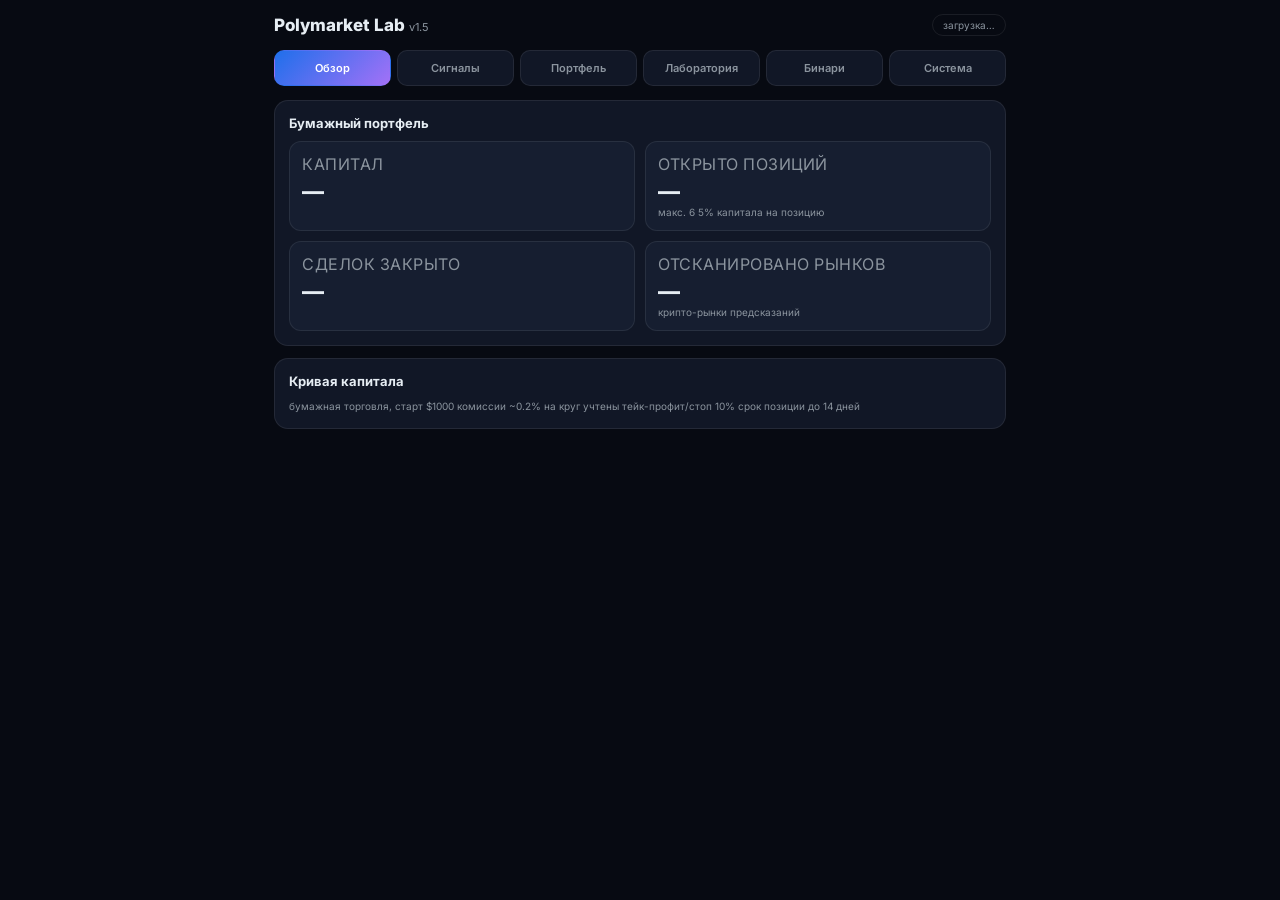
<file: index.html>
<!DOCTYPE html>
<html lang="ru">
<head>
<meta charset="UTF-8">
<meta name="viewport" content="width=device-width, initial-scale=1.0, viewport-fit=cover">
<meta name="theme-color" content="#070a12">
<title>Polymarket Lab</title>
<link rel="icon" href="data:image/svg+xml,<svg xmlns='http://www.w3.org/2000/svg' viewBox='0 0 100 100'><text y='.9em' font-size='90'></text></svg>">
<link href="https://fonts.googleapis.com/css2?family=Inter:wght@400;600;800&display=swap" rel="stylesheet">
<style>
:root { --bg:#070a12; --card:#111726; --card2:#161e30; --border:rgba(255,255,255,.08); --text:#e6edf3; --dim:#8b949e; --green:#3fb950; --red:#f85149; --blue:#58a6ff; }
* { box-sizing:border-box; margin:0; padding:0; }
body { background:var(--bg); color:var(--text); font-family:Inter,system-ui,sans-serif; padding:14px; padding-bottom:40px; max-width:760px; margin:0 auto; -webkit-tap-highlight-color:transparent; }
.hd { display:flex; justify-content:space-between; align-items:center; margin-bottom:14px; }
.hd h1 { font-size:17px; font-weight:800; } .hd .tag { font-size:10px; color:var(--dim); border:1px solid var(--border); border-radius:100px; padding:4px 10px; }
.nav { display:grid; grid-template-columns:repeat(6,1fr); gap:6px; margin-bottom:14px; }
.nav button { background:var(--card); border:1px solid var(--border); color:var(--dim); border-radius:10px; padding:10px 4px; font-family:inherit; font-size:11px; font-weight:600; cursor:pointer; }
.nav button.on { color:#fff; background:linear-gradient(135deg,#1f6feb,#a371f7); border-color:transparent; }
.view { display:none; } .view.on { display:block; }
.panel { background:var(--card); border:1px solid var(--border); border-radius:14px; padding:14px; margin-bottom:12px; }
.panel h2 { font-size:13px; font-weight:700; margin-bottom:10px; }
.kpis { display:grid; grid-template-columns:repeat(2,1fr); gap:10px; }
.kpi { background:var(--card2); border:1px solid var(--border); border-radius:12px; padding:12px; }
.kpi .label { font-size:10p
x; color:var(--dim); text-transform:uppercase; letter-spacing:.5px; }
.kpi .value { font-size:22px; font-weight:800; margin-top:4px; font-variant-numeric:tabular-nums; }
.kpi .note { font-size:10px; color:var(--dim); margin-top:2px; }
.pos { color:var(--green); } .neg { color:var(--red); }
.tbl-wrap { overflow-x:auto; }
table { width:100%; border-collapse:collapse; font-size:11.5px; }
th { text-align:left; color:var(--dim); font-size:10px; font-weight:600; padding:6px 8px; border-bottom:1px solid var(--border); white-space:nowrap; }
td { padding:8px; border-bottom:1px solid rgba(255,255,255,.04); vertical-align:top; }
tr:last-child td { border-bottom:none; }
.legend { font-size:10px; color:var(--dim); margin-top:8px; line-height:1.5; }
.chip { display:inline-block; padding:3px 8px; border-radius:100px; font-size:10px; font-weight:600; background:var(--card2); border:1px solid var(--border); color:var(--dim); }
.chip.buy { color:#fff; background:linear-gradient(135deg,#1a7f37,#3fb950); border-color:transparent; }
svg text { font-family:Inter,sans-serif; }
.fallback { color:var(--dim); font-size:11px; padding:14px; text-align:center; }
@media (max-width:720px) {
  body { padding:10px; padding-bottom:30px; }
  .nav { grid-template-columns:repeat(3,1fr); gap:6px; }
  .nav button { padding:9px 2px; font-size:10.5px; }
  .hd h1 { font-size:15px; }
  .kpi .value { font-size:19px; }
  table { font-size:11px; }
  td, th { padding:6px; }
  .panel { padding:12px; }
}
@media (max-width:380px) {
  .nav { grid-template-columns:repeat(2,1fr); }
  .kpi .value { font-size:17px; }
}
</style>
</head>
<body>
<div class="hd"><h1> Polymarket Lab <span style="color:var(--dim);font-weight:400;font-size:11px">v1.5</span></h1><span class="tag" id="upd">загрузка…</span></div>
<div class="nav">
<button class="on" onclick="show('ov')"> Обзор</button>
<button onclick="show('sig')"> Сигналы</button>
<button onclick="show('pf')"> Портфель</button>
<button onclick="show('lab')"> Лаборатория</b
utton>
<button onclick="show('sht')"> Бинари</button>
<button onclick="show('sys')"> Система</button>
</div>

<div class="view on" id="v-ov">
  <div class="panel"><h2> Бумажный портфель</h2>
    <div class="kpis">
      <div class="kpi"><div class="label">Капитал</div><div class="value" id="k-eq">—</div><div class="note" id="k-pnl"></div></div>
      <div class="kpi"><div class="label">Открыто позиций</div><div class="value" id="k-open">—</div><div class="note">макс. 6  5% капитала на позицию</div></div>
      <div class="kpi"><div class="label">Сделок закрыто</div><div class="value" id="k-tr">—</div><div class="note" id="k-wr"></div></div>
      <div class="kpi"><div class="label">Отсканировано рынков</div><div class="value" id="k-scn">—</div><div class="note">крипто-рынки предсказаний</div></div>
    </div>
  </div>
  <div class="panel"><h2> Кривая капитала</h2><div id="curve"></div>
    <div class="legend">бумажная торговля, старт $1000  комиссии ~0.2% на круг учтены  тейк-профит/стоп 10%  срок позиции до 14 дней</div>
  </div>
</div>

<div class="view" id="v-sig">
  <div class="panel"><h2> Активные сигналы <span class="chip" id="sig-n">—</span></h2>
    <div class="tbl-wrap"><table id="sig-t"></table></div>
    <div class="legend">эдж — грубая оценка несправедливости цены; торговлю получают только сигналы с ликвидностью > $2000, ценой 0.06–0.94 и положительным эджем</div>
  </div>
</div>

<div class="view" id="v-pf">
  <div class="panel"><h2> Открытые позиции</h2><div class="tbl-wrap"><table id="pos-t"></table></div></div>
  <div class="panel"><h2> История сделок</h2><div class="tbl-wrap"><table id="cls-t"></table></div></div>
</div>

<div class="view" id="v-sht">
  <div class="panel"><h2> Бинарные окна 5м  15м  1ч <span class="chip" id="sht-live">—</span></h2>
    <div class="kpis" style="margin-bottom:12px">
      <div class="kpi"><div class="label">Точность модели</div><div class="value" id="k-acc">—</div><div class="note">доля верных прогнозо
в</div></div>
      <div class="kpi"><div class="label">Brier-оценка</div><div class="value" id="k-brier">—</div><div class="note">0.25 = монетка, меньше — лучше</div></div>
      <div class="kpi"><div class="label">Бинарных сделок</div><div class="value" id="k-shtn">—</div><div class="note" id="k-shtpnl"></div></div>
      <div class="kpi"><div class="label">Активных окон</div><div class="value" id="k-shtw">—</div><div class="note">BTC  ETH  SOL Up-or-Down</div></div>
    </div>
    <div class="tbl-wrap"><table id="sht-t"></table></div>
    <div class="legend">справедливая вероятность Up считается из живой цены Binance, цены старта окна и волатильности (логнормальная модель); эдж = разница модели и рыночной цены; сделка открывается при эдже  5%, ликвидности  $300 и не позже 20% до конца окна. Торгуется только бумажный капитал.</div>
  </div>
  <div class="panel"><h2> Закрытые бинарные сделки</h2><div class="tbl-wrap"><table id="shtc-t"></table></div></div>
</div>
<div class="view" id="v-lab">
  <div class="panel"><h2> Лаборатория бинарных окон <span class="chip" id="lab-status">—</span></h2>
    <div class="kpis" style="margin-bottom:12px">
      <div class="kpi"><div class="label">Окон в базе</div><div class="value" id="k-labn">—</div><div class="note" id="k-labsp"></div></div>
      <div class="kpi"><div class="label">Размечено исходов</div><div class="value" id="k-labr">—</div><div class="note">метка = реальный расчт Polymarket</div></div>
      <div class="kpi"><div class="label">Снимков цен</div><div class="value" id="k-labs">—</div><div class="note">снимок живых окон каждые ~5 мин</div></div>
      <div class="kpi"><div class="label">Brier модели</div><div class="value" id="k-labb">—</div><div class="note">0.25 = монетка, меньше — лучше</div></div>
    </div>
    <div class="legend" id="lab-note">загружаю данные лаборатории…</div>
  </div>
  <div class="panel"><h2> Что нашла лаборатория <span class="chip" id="lab-find-n">…</span></h2>
    <div id=
"lab-find">…</div>
    <div class="legend"> паттерн-кандидат = закономерность обнаружена, теперь проверяем, недооценивает ли е рынок в цене   подтверждено на будущем хвосте данных (OOS) — только такие становятся торговыми стратегиями   мало данных   гипотеза не подтвердилась</div>
  </div>
  <div class="panel"><h2> Проверка гипотез <span class="chip">анти-подгонка: сплит 70/30 по времени</span></h2>
    <div class="tbl-wrap"><table id="hyp-t"></table></div>
    <div class="legend">каждая гипотеза зафиксирована заранее и проверяется на будущем хвосте данных (OOS); статус  выдатся только если эффект одного знака на обеих половинах и хватает данных; ~10 гипотез одновременно  1 случайное срабатывание — поэтому без OOS ничего не золотое</div>
  </div>
  <div class="panel"><h2> Калибровка рынка (цена Up vs реальность)</h2>
    <div class="tbl-wrap"><table id="bin-t"></table></div>
    <div class="legend">если в ценовом бине реальная доля Up устойчиво отличается от рыночной цены  5 пп (IS и OOS) — это системная ошибка рынка, т.е. кандидат на эдж</div>
  </div>
  <div class="panel"><h2> Серии исходов (стрики)</h2>
    <div class="tbl-wrap"><table id="stk-t"></table></div>
    <div class="legend">проверяем, влияет ли серия одинаковых исходов подряд на следующий; по теории эффективного рынка должно быть ~50%</div>
  </div>
</div>
<div class="view" id="v-sys">
  <div class="panel"><h2> Как это работает</h2><div style="font-size:12px;color:var(--dim);line-height:1.7">
    Воркер GitHub Actions каждые 5 минут сканирует крипто-рынки предсказаний Polymarket (gamma-api) и прогоняет 6 стратегий поиска эджа:<br>
    • <b style="color:var(--text)">Арбитраж</b> — сумма цен Да+Нет ниже 1 минус издержки<br>
    • <b style="color:var(--text)">Импульс</b> — устойчивый сдвиг цены за 3 дня<br>
    • <b style="color:var(--text)">Возврат к среднему</b> — цена отклонилась от нормы (z-оценка > 2)<br>
    • <b style="color:var(--text)">Всплеск объма</b> — объм 24ч вт
рое выше недельного (информационный)<br>
    • <b style="color:var(--text)">Фаворит</b> — переоценка длинных шотов: исход 78–95% при высокой ликвидности ближе к дате расчта<br>
    • <b style="color:var(--text)">Бинарь 5м/15м/1ч</b> — бинарные Up-or-Down окна: справедливая вероятность из цены Binance и волатильности против рыночной цены; исходы резолвятся оракулом Chainlink (ничья  Up); 15м-окна считаются по TWAP, модель для них приближнная<br>
    • <b style="color:var(--text)"> Лаборатория</b> — каждые 30 минут размечает исходы закрытых окон и проверяет заранее зафиксированные гипотезы на OOS-хвосте (защита от подгонки)<br><br>
    Лучшие сигналы идут в бумажный портфель $1000. Реальных денег НЕТ — только виртуальная торговля для накопления статистики.
  </div></div>
  <div class="panel"><h2> Здоровье</h2>
    <div class="kpis">
      <div class="kpi"><div class="label">Прогонов воркера</div><div class="value" id="k-runs">—</div><div class="note">каждые 5 минут</div></div>
      <div class="kpi"><div class="label">Обновлено</div><div class="value" style="font-size:14px" id="k-upd">—</div><div class="note">UTC</div></div>
    </div>
  </div>
</div>

<script>
var RAWS = ["results/", "https://cdn.jsdelivr.net/gh/palcikia-crypto/polymarket-lab@master/results/", "https://raw.githubusercontent.com/palcikia-crypto/polymarket-lab/master/results/"];
var RAW = RAWS[0];
function fetchAny(file) {
  var i = 0;
  function next() {
    if (i >= RAWS.length) { return Promise.reject("no source"); }
    var src = RAWS[i]; i += 1;
    return fetch(src + file + "?t=" + Date.now()).then(function (r) { if (!r.ok) { throw 0; } return r.json(); }).catch(function () { return next(); });
  }
  return next();
}
var STR = { arb:"Арбитраж", momentum:"Импульс", mr:"Возврат к среднему", vols:"Всплеск объма", fav:"Фаворит", sht5:"Бинарь 5м", sht15:"Бинарь 15м", sht1h:"Бинарь 1ч", stk5:"Стрик 5м", stk15:"Стрик 15м", stk1h:"Стрик 1ч" };
function show(v) { document.query
SelectorAll(".view").forEach(function (x) { x.classList.remove("on"); }); document.getElementById("v-" + v).classList.add("on"); document.querySelectorAll(".nav button").forEach(function (b, i) { b.classList.remove("on"); }); event.currentTarget.classList.add("on"); }
function esc(s) { return String(s == null ? "" : s).replace(/&/g, "&amp;").replace(/</g, "&lt;"); }
function f(x) { return x === undefined || x === null || isNaN(x) ? "—" : x; }
function pct(x) { return (x > 0 ? "+" : "") + x + "%"; }
function drawCurve(c) {
  var el = document.getElementById("curve");
  if (!c || c.length < 2) { el.innerHTML = "<div class='fallback'>кривая появится после первых прогонов</div>"; return; }
  var W = Math.max(280, el.clientWidth || 320), H = 130, P = 30;
  var vs = c.map(function (p) { return p[1]; });
  var mn = Math.min.apply(null, vs), mx = Math.max.apply(null, vs);
  if (mx - mn < 1) { mx = mn + 1; }
  var pts = c.map(function (p, i) { return [(i / (c.length - 1)) * (W - P) + 4, H - 10 - (p[1] - mn) / (mx - mn) * (H - 25)]; });
  var d = "M" + pts.map(function (p) { return p[0].toFixed(1) + "," + p[1].toFixed(1); }).join(" L");
  var fill = d + " L" + (W - P + 4) + "," + (H - 10) + " L4," + (H - 10) + " Z";
  var up = vs[vs.length - 1] >= vs[0];
  var col = up ? "#3fb950" : "#f85149";
  var grid = "";
  for (var g = 0; g <= 2; g++) { var gy = 12 + g * (H - 30) / 2; grid += "<line x1='4' y1='" + gy + "' x2='" + (W - P) + "' y2='" + gy + "' stroke='rgba(255,255,255,.05)'/>" + "<text x='" + (W - P + 6) + "' y='" + (gy + 3) + "' fill='#8b949e' font-size='9'>" + (mx - g * (mx - mn) / 2).toFixed(0) + "</text>"; }
  el.innerHTML = "<svg width='" + W + "' height='" + H + "'>" + grid + "<path d='" + fill + "' fill='" + (up ? "rgba(63,185,80,.12)" : "rgba(248,81,73,.12)") + "'/><path d='" + d + "' fill='none' stroke='" + col + "' stroke-width='2' stroke-linejoin='round'/></svg>";
}
function render(st, sg) {
  if (!st) return;
  var s = st.stats || {};
  document.getElementById
("k-eq").textContent = "$" + f(s.equity);
  var pn = s.pnl_pct;
  document.getElementById("k-pnl").textContent = pn !== undefined ? pct(pn) + " от старта" : "";
  document.getElementById("k-open").textContent = f(s.open);
  document.getElementById("k-tr").textContent = f(s.trades);
  document.getElementById("k-wr").textContent = "винрейт " + f(s.winrate) + "%";
  document.getElementById("k-runs").textContent = f(st.runs);
  document.getElementById("k-upd").textContent = (s.updated || "—").replace("T", " ").slice(0, 16);
  drawCurve(st.curve);
  var pos = st.positions || {};
  var pt = "<tr><th>Рынок</th><th>Исход</th><th>Стратегия</th><th>Вход</th><th>Тек.</th><th>P&L</th></tr>";
  Object.keys(pos).forEach(function (k) { var p = pos[k]; var ch = (p.last / p.entry - 1) * 100;
    pt += "<tr><td>" + esc(p.question).slice(0, 60) + "</td><td>" + p.outcome + "</td><td>" + (STR[p.strategy] || p.strategy) + "</td><td>" + p.entry + "</td><td>" + f(p.last) + "</td><td class='" + (ch >= 0 ? "pos" : "neg") + "'>" + pct(ch.toFixed(1)) + "</td></tr>"; });
  if (!Object.keys(pos).length) pt += "<tr><td colspan='6' class='fallback'>пока нет открытых позиций — воркер ждт качественный сигнал</td></tr>";
  document.getElementById("pos-t").innerHTML = pt;
  var cl = (st.closed || []).slice().reverse();
  var ct = "<tr><th>Рынок</th><th>Исход</th><th>Вход</th><th>Выход</th><th>Результат</th><th>Причина</th></tr>";
  cl.slice(0, 30).forEach(function (c2) { ct += "<tr><td>" + esc(c2.question).slice(0, 50) + "</td><td>" + c2.outcome + "</td><td>" + c2.entry + "</td><td>" + f(c2.exit) + "</td><td class='" + (c2.ret_pct > 0 ? "pos" : "neg") + "'>" + pct(c2.ret_pct) + "</td><td style='color:var(--dim)'>" + esc(c2.reason) + "</td></tr>"; });
  if (!cl.length) ct += "<tr><td colspan='6' class='fallback'>закрытых сделок пока нет</td></tr>";
  document.getElementById("cls-t").innerHTML = ct;
  var sigs = (sg && sg.signals) || [];
  document.getElementById("k-scn").textContent = sg ? f(sg.scanne
d) : "—";
  document.getElementById("sig-n").textContent = sigs.length;
  var st2 = "<tr><th>Стратегия</th><th>Рынок</th><th>Исход</th><th>Цена</th><th>Эдж</th><th>Ликв.</th><th>До конца</th></tr>";
  sigs.slice(0, 25).forEach(function (s2) { st2 += "<tr><td>" + (STR[s2.strategy] || s2.strategy) + "</td><td>" + esc(s2.question).slice(0, 60) + (s2.note ? "<div style='color:var(--dim);font-size:10px'>" + esc(s2.note) + "</div>" : "") + "</td><td><span class='chip" + (s2.tradeable ? " buy'" : "'") + ">" + s2.outcome + "</span></td><td>" + s2.price + "</td><td class='" + (s2.edge > 0 ? "pos" : "") + "'>" + f(s2.edge) + "</td><td>" + Math.round(s2.liq / 1000) + "k</td><td>" + f(s2.days_left) + " дн</td></tr>"; });
  if (!sigs.length) st2 += "<tr><td colspan='7' class='fallback'>сигналов сейчас нет — рынки эффективны или скан ещ не прошл</td></tr>";
  document.getElementById("sig-t").innerHTML = st2;
  document.getElementById("upd").textContent = "обновлено " + (s.updated || "—").slice(11, 16) + " UTC";
}
function renderFindings(l) {
  var el = document.getElementById("lab-find");
  var h = "";
  var gold = [], cand = [];
  (l.hyp || []).forEach(function (x) {
    var s = String(x.status || "");
    if (s.indexOf("") === 0) { gold.push(x); }
    else if (s.indexOf("") === 0) { cand.push(x); }
  });
  var vv = function (x) { return (x === null || x === undefined) ? "—" : esc(String(x)); };
  gold.forEach(function (g) {
    h += "<div class='kpi' style='margin-bottom:10px'><div class='label'> Подтверждено OOS — золотая стратегия</div><div class='value' style='font-size:14px'>" + esc(g.name) + "</div><div class='note'>прошло: IS " + vv(g.is_v) + "  будущее OOS " + vv(g.oos_v) + "</div><div class='note'>" + esc(g.note || "") + "</div></div>";
  });
  cand.forEach(function (g) {
    h += "<div class='kpi' style='margin-bottom:10px'><div class='label'> Паттерн-кандидат</div><div class='value' style='font-size:14px'>" + esc(g.name) + "</div><div class='note'>прошло: IS " 
+ vv(g.is_v) + "  будущее OOS " + vv(g.oos_v) + "</div><div class='note'>" + esc(g.note || "") + "</div></div>";
  });
  if (!h) h = "<div class='fallback'>подтвержднных паттернов пока нет — кандидаты видны в таблице гипотез ниже, статусы обновляются каждые 30 минут</div>";
  el.innerHTML = h;
  document.getElementById("lab-find-n").textContent = (gold.length + cand.length) > 0 ? (" " + cand.length + "   " + gold.length) : "пока чисто";
}
function renderLab(l) {
  if (!l) return;
  var d = l.data || {};
  document.getElementById("k-labn").textContent = f(d.windows);
  document.getElementById("k-labsp").textContent = d.span_h ? d.span_h + " ч  из истории " + f(d.hist) : "";
  document.getElementById("k-labr").textContent = f(d.settled);
  document.getElementById("k-labs").textContent = f(d.snaps);
  var m = l.model || {};
  document.getElementById("k-labb").textContent = (m.is && m.is.brier !== null && m.is.brier !== undefined) ? m.is.brier : "—";
  document.getElementById("lab-status").textContent = l.status === "ready" ? "готова к выводам" : "копит данные";
  if (l.status_note) document.getElementById("lab-note").innerHTML = esc(l.status_note);
  renderFindings(l);
  var t = "<tr><th>Гипотеза</th><th>n IS</th><th>IS</th><th>n OOS</th><th>OOS</th><th>Вердикт</th></tr>";
  (l.hyp || []).forEach(function (h) {
    t += "<tr><td>" + esc(h.name) + "<div style='color:var(--dim);font-size:10px'>" + esc(h.note || "") + "</div></td><td>" + f(h.is_n) + "</td><td>" + (h.is_v === null || h.is_v === undefined ? "—" : esc(String(h.is_v))) + "</td><td>" + f(h.oos_n) + "</td><td>" + (h.oos_v === null || h.oos_v === undefined ? "—" : esc(String(h.oos_v))) + "</td><td class='" + ((String(h.status).indexOf("") === 0 || String(h.status).indexOf("") === 0) ? "pos" : (String(h.status).indexOf("") === 0 ? "neg" : "")) + "'>" + h.status + "</td></tr>";
  });
  if (!(l.hyp || []).length) t += "<tr><td colspan='6' class='fallback'>гипотезы появятся после первых размеченных окон (во
ркер пишет снимки каждые 5 мин, лаборатория размечает исходы каждые 30 мин)</td></tr>";
  document.getElementById("hyp-t").innerHTML = t;
  var bt = "<tr><th>Цена Up (бин)</th><th>n окон</th><th>Рынок</th><th>Реально</th><th>OOS реально</th><th>Сдвиг</th></tr>";
  (l.bins || []).forEach(function (b) {
    var shift = (b.real !== null && b.real !== undefined) ? (b.real - b.mkt) : null;
    bt += "<tr" + (b.flag ? " style='box-shadow:inset 2px 0 0 var(--pos)'" : "") + "><td>" + (b.lo * 100).toFixed(0) + "–" + (b.hi * 100).toFixed(0) + "%</td><td>" + f(b.n) + "</td><td>" + (b.mkt === null ? "—" : (b.mkt * 100).toFixed(1) + "%") + "</td><td>" + (b.real === null ? "—" : (b.real * 100).toFixed(1) + "%") + "</td><td>" + (b.oos_real === null || b.oos_real === undefined ? "—" : (b.oos_real * 100).toFixed(1) + "%") + "</td><td class='" + (b.flag ? "pos" : "") + "'>" + (shift === null ? "—" : (shift > 0 ? "+" : "") + (shift * 100).toFixed(1) + " пп") + "</td></tr>";
  });
  if (!(l.bins || []).length) bt += "<tr><td colspan='6' class='fallback'>нужно  200 размеченных окон</td></tr>";
  document.getElementById("bin-t").innerHTML = bt;
  var st = "<tr><th>Серия</th><th>k подряд</th><th>n после Up</th><th>P(Up)</th><th>n после Down</th><th>P(Up)</th></tr>";
  (l.streaks || []).forEach(function (s) {
    st += "<tr><td>" + esc(s.tag) + "</td><td>" + s.k + "</td><td>" + f(s.n_up) + "</td><td>" + (s.p_after_up === null || s.p_after_up === undefined ? "—" : (s.p_after_up * 100).toFixed(0) + "%") + "</td><td>" + f(s.n_dn) + "</td><td>" + (s.p_after_dn === null || s.p_after_dn === undefined ? "—" : (s.p_after_dn * 100).toFixed(0) + "%") + "</td></tr>";
  });
  if (!(l.streaks || []).length) st += "<tr><td colspan='6' class='fallback'>нужно  100 размеченных окон на серию</td></tr>";
  document.getElementById("stk-t").innerHTML = st;
}
function renderSht(sh) {
  if (!sh) return;
  var ws = sh.live || [];
  document.getElementById("k-shtw").textContent = ws.length;
  var cal = sh.cal ||
 {};
  document.getElementById("k-acc").textContent = cal.acc === null || cal.acc === undefined ? "—" : cal.acc + "%";
  document.getElementById("k-brier").textContent = cal.brier === null || cal.brier === undefined ? "—" : cal.brier;
  document.getElementById("k-shtn").textContent = f(cal.n);
  document.getElementById("sht-live").textContent = ws.length + " живых";
  var t = "<tr><th>Окно</th><th>Осталось</th><th>Цена Up</th><th>Модель Up</th><th>Эдж</th><th>Ликв.</th></tr>";
  ws.forEach(function (w) {
    var left = Math.max(0, Math.round(w.end - Date.now() / 1000));
    var mm = Math.floor(left / 60), ss = left % 60;
    var hasF = w.fair_up !== undefined && w.fair_up !== null;
    var edge = hasF ? (w.edge_up >= w.edge_down ? w.edge_up : w.edge_down) : null;
    t += "<tr><td>" + esc(w.title).slice(0, 55) + "<div style='color:var(--dim);font-size:10px'>" + w.series + "  " + w.sym + "</div></td><td>" + mm + ":" + (ss < 10 ? "0" : "") + ss + "</td><td>" + w.p_up + "</td><td class='" + (hasF && w.p_up < w.fair_up ? "pos" : "") + "'>" + (hasF ? w.fair_up : "—") + "</td><td class='" + (edge !== null && edge > 0.05 ? "pos" : "") + "'>" + (edge === null ? "—" : (edge > 0 ? "+" : "") + (edge * 100).toFixed(1) + "%") + "</td><td>" + Math.round(w.liq) + "</td></tr>";
  });
  if (!ws.length) t += "<tr><td colspan='6' class='fallback'>живых окон сейчас нет — скан каждые 5 минут</td></tr>";
  document.getElementById("sht-t").innerHTML = t;
  var cl = sh.settled || [];
  var ct = "<tr><th>Окно</th><th>Сторона</th><th>Вход</th><th>Итог</th><th>P&L</th></tr>";
  cl.slice(0, 15).forEach(function (c2) { ct += "<tr><td>" + esc(c2.question).slice(0, 45) + "</td><td>" + c2.outcome + "</td><td>" + c2.entry + "</td><td>" + (c2.ret_pct > 0 ? " выигрыш" : " проигрыш") + "</td><td class='" + (c2.ret_pct > 0 ? "pos" : "neg") + "'>" + pct(c2.ret_pct) + "</td></tr>"; });
  if (!cl.length) ct += "<tr><td colspan='5' class='fallback'>бинарных сделок пока нет — движок ждт эдж  5%</td></t
r>";
  document.getElementById("shtc-t").innerHTML = ct;
}
function refresh() {
  Promise.all([fetchAny("state.json"), fetchAny("signals.json").catch(function () { return null; }), fetchAny("sht.json").catch(function () { return null; }), fetchAny("lab.json").catch(function () { return null; })]).then(function (d) { render(d[0], d[1]); renderSht(d[2]); renderLab(d[3]); }).catch(function () { document.getElementById("upd").textContent = "нет данных — все источники недоступны"; });
}
refresh();
setInterval(refresh, 120000);
</script>
</body>
</html>
</file>
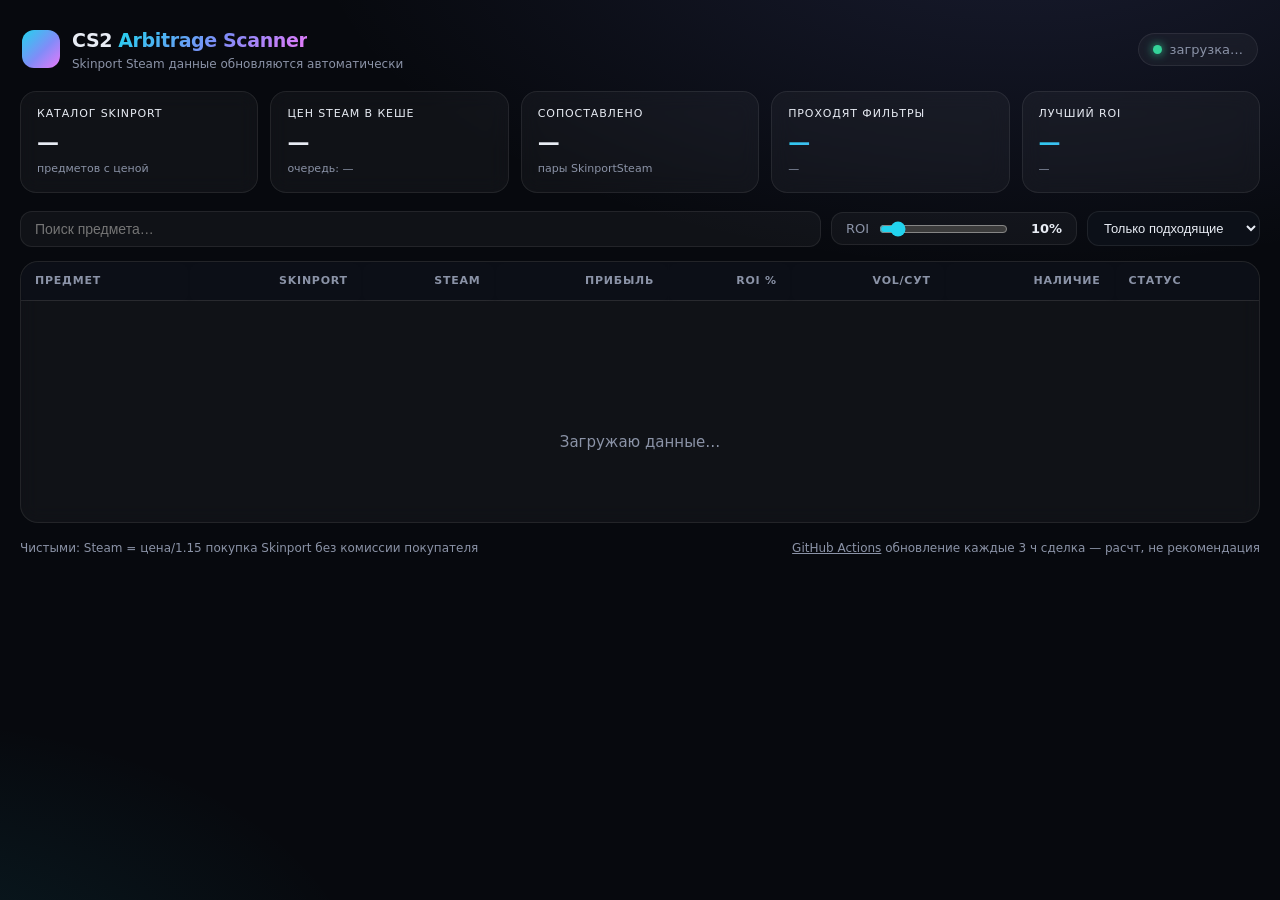
<file: arbitrage/index.html>
<!DOCTYPE html>
<html lang="ru">
<head>
<meta charset="UTF-8">
<meta name="viewport" content="width=device-width, initial-scale=1.0">
<meta name="color-scheme" content="dark">
<title>CS2 Arbitrage Scanner — Live</title>
<style>
:root{
  --bg:#07090e; --card:rgba(255,255,255,.04); --line:rgba(255,255,255,.08);
  --text:#e8ecf4; --dim:#8b93a7; --green:#34d399; --amber:#fbbf24; --red:#f87171;
  --grad:linear-gradient(135deg,#22d3ee,#818cf8 55%,#e879f9);
}
*{box-sizing:border-box;margin:0;padding:0}
body{background:radial-gradient(1200px 600px at 80% -10%,rgba(129,140,248,.14),transparent 60%),
     radial-gradient(900px 500px at -10% 110%,rgba(34,211,238,.10),transparent 55%),var(--bg);
  color:var(--text);font:15px/1.5 system-ui,-apple-system,"Segoe UI",Roboto,sans-serif;min-height:100vh}
.wrap{max-width:1280px;margin:0 auto;padding:20px 20px 60px}

header{display:flex;align-items:center;justify-content:space-between;gap:16px;flex-wrap:wrap;padding:6px 2px 18px}
.brand{display:flex;align-items:center;gap:12px}
.logo{width:38px;height:38px;border-radius:12px;background:var(--grad);display:grid;place-items:center;font-size:20px}
h1{font-size:19px;font-weight:700;letter-spacing:-.02em}
h1 span{background:var(--grad);-webkit-background-clip:text;background-clip:text;color:transparent}
.sub{font-size:12px;color:var(--dim)}
.badge{display:flex;align-items:center;gap:8px;font-size:13px;color:var(--dim);
  background:var(--card);border:1px solid var(--line);border-radius:99px;padding:6px 14px;backdrop-filter:blur(8px)}
.dot{width:9px;height:9px;border-radius:50%;background:var(--green);box-shadow:0 0 10px var(--green);animation:pulse 2s infinite}
@keyframes pulse{50%{opacity:.5}}

.cards{display:grid;grid-template-columns:repeat(auto-fit,minmax(150px,1fr));gap:12px;margin-bottom:18px}
.card{background:var(--card);border:1px solid var(--line);border-radius:16px;padding:14px 16px;backdrop-filter:blur(10px)}
.card .k{font-size:11px;text-transform:uppercase;letter-spacing:.08em;c
olor:var(--dim)}
.card .v{font-size:22px;font-weight:700;font-variant-numeric:tabular-nums;margin-top:4px}
.card .v.acc{background:var(--grad);-webkit-background-clip:text;background-clip:text;color:transparent}
.card .s{font-size:11px;color:var(--dim);margin-top:2px}

.toolbar{display:flex;gap:10px;flex-wrap:wrap;align-items:center;margin-bottom:14px}
.search{flex:1;min-width:220px;display:flex;align-items:center;gap:8px;background:var(--card);
  border:1px solid var(--line);border-radius:12px;padding:9px 14px}
.search input{flex:1;background:none;border:0;outline:0;color:var(--text);font-size:14px}
select,input[type=range]{accent-color:#22d3ee}
select{background:#0c1018;color:var(--text);border:1px solid var(--line);border-radius:12px;padding:8px 12px;font-size:13px;cursor:pointer}
.slider{display:flex;align-items:center;gap:10px;background:var(--card);border:1px solid var(--line);border-radius:12px;padding:6px 14px;font-size:13px;color:var(--dim)}
.slider b{color:var(--text);font-variant-numeric:tabular-nums;min-width:44px;text-align:right}

.tablewrap{background:var(--card);border:1px solid var(--line);border-radius:18px;overflow:hidden;backdrop-filter:blur(10px)}
.scroll{overflow:auto;max-height:calc(100vh - 300px)}
table{width:100%;border-collapse:collapse;font-size:13.5px;min-width:900px}
thead th{position:sticky;top:0;background:#0c1018ee;backdrop-filter:blur(6px);text-align:right;
  padding:11px 14px;font-size:11px;text-transform:uppercase;letter-spacing:.07em;color:var(--dim);
  cursor:pointer;user-select:none;border-bottom:1px solid var(--line);white-space:nowrap}
thead th:first-child,thead th.l{text-align:left}
tbody td{padding:10px 14px;border-bottom:1px solid rgba(255,255,255,.04);text-align:right;
  font-variant-numeric:tabular-nums;white-space:nowrap}
tbody td:first-child{text-align:left;max-width:340px;overflow:hidden;text-overflow:ellipsis}
tbody tr{cursor:pointer;transition:background .15s}
tbody tr:hover{background:rgba(255,255,255,.05)}
tbody tr
.pass td:first-child{border-left:3px solid var(--green)}
.item a{color:var(--text);text-decoration:none;font-weight:600}
.item a:hover{color:#22d3ee}
.roi{font-weight:700}
.pill{display:inline-block;font-size:10px;font-weight:700;padding:2px 8px;border-radius:99px;letter-spacing:.04em}
.pill.ok{background:rgba(52,211,153,.14);color:var(--green)}
.pill.no{background:rgba(251,191,36,.12);color:var(--amber)}
.empty{padding:60px 20px;text-align:center;color:var(--dim)}
.empty .big{font-size:40px;margin-bottom:10px}

footer{margin-top:16px;font-size:12px;color:var(--dim);display:flex;gap:18px;flex-wrap:wrap;justify-content:space-between}
footer a{color:var(--dim)}
.spin{display:inline-block;animation:rot 1.2s linear infinite}
@keyframes rot{to{transform:rotate(360deg)}}
@media(max-width:640px){.cards{grid-template-columns:repeat(2,1fr)}.card .v{font-size:18px}}
</style>
</head>
<body>
<div class="wrap">
  <header>
    <div class="brand">
      <div class="logo"></div>
      <div>
        <h1>CS2 <span>Arbitrage Scanner</span></h1>
        <div class="sub">Skinport  Steam  данные обновляются автоматически</div>
      </div>
    </div>
    <div class="badge"><div class="dot" id="dot"></div><span id="badgeTxt">загрузка…</span></div>
  </header>

  <div class="cards">
    <div class="card"><div class="k">Каталог Skinport</div><div class="v" id="cCat">—</div><div class="s">предметов с ценой</div></div>
    <div class="card"><div class="k">Цен Steam в кеше</div><div class="v" id="cCache">—</div><div class="s" id="cQueue">очередь: —</div></div>
    <div class="card"><div class="k">Сопоставлено</div><div class="v" id="cMatch">—</div><div class="s">пары SkinportSteam</div></div>
    <div class="card"><div class="k">Проходят фильтры</div><div class="v acc" id="cPass">—</div><div class="s" id="cThr">—</div></div>
    <div class="card"><div class="k">Лучший ROI</div><div class="v acc" id="cRoi">—</div><div class="s" id="cScanSub">—</div></div>
  </div>

  <div class="toolbar">
 
   <div class="search"><input id="q" placeholder="Поиск предмета…"></div>
    <div class="slider">ROI  <input type="range" id="roiMin" min="0" max="100" step="1" value="10"><b id="roiVal">10%</b></div>
    <select id="onlyPass">
      <option value="all">Все сопоставленные</option>
      <option value="pass" selected>Только подходящие</option>
    </select>
  </div>

  <div class="tablewrap">
    <div class="scroll">
      <table>
        <thead>
          <tr>
            <th class="l" data-k="name">Предмет</th>
            <th data-k="buy">Skinport </th>
            <th data-k="steam">Steam </th>
            <th data-k="profit">Прибыль </th>
            <th data-k="roi">ROI %</th>
            <th data-k="volume">Vol/сут</th>
            <th data-k="qty">Наличие</th>
            <th class="l">Статус</th>
          </tr>
        </thead>
        <tbody id="rows"></tbody>
      </table>
      <div class="empty" id="empty"><div class="big"><span class="spin"></span></div><div id="emptyTxt">Загружаю данные…</div><div style="margin-top:8px;font-size:12px" id="emptyHint"></div></div>
    </div>
  </div>

  <footer>
    <span>Чистыми: Steam = цена/1.15  покупка Skinport без комиссии покупателя</span>
    <span><a href="https://github.com/palcikia-crypto/polymarket-lab/actions" target="_blank" rel="noopener">GitHub Actions</a>  обновление каждые 3 ч  сделка — расчт, не рекомендация</span>
  </footer>
</div>

<script>
(function(){
  var S=null, sortKey="roi", sortDir=-1, prevRoi={};
  var q=document.getElementById("q"), roiMin=document.getElementById("roiMin"),
      roiVal=document.getElementById("roiVal"), onlyPass=document.getElementById("onlyPass"),
      rowsEl=document.getElementById("rows"), emptyEl=document.getElementById("empty");

  function esc(s){return String(s).replace(/&/g,"&amp;").replace(/</g,"&lt;").replace(/>/g,"&gt;").replace(/"/g,"&quot;")}
  function fmt(n,d){return n==null?"—":Number(n).toFixed(d==null?2:d)}
  function ago(ts){
   
 if(!ts)return "—";
    var s=Math.max(0,Math.floor(Date.now()/1000-ts));
    if(s<60)return s+" с назад"; if(s<3600)return Math.floor(s/60)+" мин назад";
    if(s<86400)return Math.floor(s/3600)+" ч назад";
    return Math.floor(s/86400)+" дн назад";
  }

  function apply(s){
    S=s;
    document.getElementById("cCat").textContent=s.skinport.items||0;
    document.getElementById("cCache").textContent=s.steam.cached||0;
    var sc=s.steam;
    document.getElementById("cQueue").textContent="очередь: "+(sc.queue||0)+"  за прогон: "+(sc.fetched_this_run||0)+(sc.r429?("  429:"+sc.r429):"");
    document.getElementById("cMatch").textContent=s.stats.matched;
    document.getElementById("cPass").textContent=s.stats.passing;
    document.getElementById("cRoi").textContent=s.stats.best_roi==null?"—":("+"+fmt(s.stats.best_roi,1)+"%");
    document.getElementById("cThr").textContent="ROI"+s.thresholds.min_roi+"%  проф"+s.thresholds.min_profit+"  vol"+s.thresholds.min_vol;
    document.getElementById("cScanSub").textContent="скан: "+ago(s.updated_ts);
    document.getElementById("badgeTxt").textContent="обновлено "+ago(s.updated_ts);
    document.getElementById("dot").style.opacity=(Date.now()/1000-s.updated_ts<6*3600)?"1":"0.4";
    document.getElementById("emptyTxt").textContent=(s.stats.matched===0)?"Сканер запущен, жду первых цен Steam…":"Ничего не найдено по фильтрам";
    document.getElementById("emptyHint").textContent="Если тут надолго — вкладка Actions репозитория polymarket-lab  Arbitrage Scanner.";
    render();
  }

  function render(){
    if(!S)return;
    var filter=q.value.trim().toLowerCase(), minR=Number(roiMin.value), pass=onlyPass.value==="pass";
    roiVal.textContent=minR+"%";
    var list=[];
    for(var i=0;i<S.deals.length;i++){
      var d=S.deals[i];
      if(pass&&d.pass!==true)continue;
      if(d.roi<minR)continue;
      if(filter&&d.name.toLowerCase().indexOf(filter)<0)continue;
      list.push(d);
    }
    if(sortKey!=="roi"||sortDir!=
=-1){
      list.sort(function(a,b){
        var x=a[sortKey],y=b[sortKey];
        if(sortKey==="name")return sortDir*(a.name<b.name?-1:a.name>b.name?1:0);
        return sortDir*(x<y?-1:1);
      });
    }
    emptyEl.style.display=list.length?"none":"block";
    var html="";
    for(var j=0;j<list.length;j++){
      var d2=list[j], changed=prevRoi[d2.name]!=null&&prevRoi[d2.name]!==d2.roi;
      var roiCol=d2.roi>=S.thresholds.min_roi?"var(--green)":"var(--amber)";
      var prfCol=d2.profit>=0?"var(--green)":"var(--red)";
      html+='<tr class="'+(d2.pass?"pass ":"")+(changed?"flash":"")+'" data-url="'+esc(d2.steam_url)+'">'+
        '<td class="item"><a href="'+esc(d2.steam_url)+'" target="_blank" rel="noopener" onclick="event.stopPropagation()">'+esc(d2.name)+'</a></td>'+
        '<td>'+fmt(d2.buy)+'</td><td>'+fmt(d2.steam)+'</td>'+
        '<td style="color:'+prfCol+'">'+(d2.profit>=0?"+":"")+fmt(d2.profit)+'</td>'+
        '<td class="roi" style="color:'+roiCol+'">'+fmt(d2.roi,1)+'%</td>'+
        '<td>'+d2.volume+'</td><td>'+d2.qty+'</td>'+
        '<td><span class="pill '+(d2.pass?"ok":"no")+'">'+(d2.pass?"СДЕЛКА":"ниже порога")+'</span></td></tr>';
    }
    rowsEl.innerHTML=html;
    for(var k=0;k<S.deals.length;k++)prevRoi[S.deals[k].name]=S.deals[k].roi;
  }

  rowsEl.addEventListener("click",function(e){
    var tr=e.target.closest("tr");
    if(tr&&tr.dataset.url)window.open(tr.dataset.url,"_blank","noopener");
  });
  document.querySelectorAll("thead th").forEach(function(th){
    th.addEventListener("click",function(){
      var k=th.dataset.k; if(!k)return;
      if(sortKey===k)sortDir=-sortDir; else{sortKey=k;sortDir=k==="name"?1:-1}
      render();
    });
  });
  q.addEventListener("input",render);
  roiMin.addEventListener("input",render);
  onlyPass.addEventListener("change",render);

  function load(){
    var RAW="https://raw.githubusercontent.com/palcikia-crypto/polymarket-lab/master/arbitrage/data.json";
    fetch("data.json?
t="+Date.now(),{cache:"no-store"}).then(function(r){if(!r.ok)throw 0;return r.json()}).catch(function(){return fetch(RAW+"?t="+Date.now()).then(function(r){return r.json()})}).then(function(s){
      apply(s);
    }).catch(function(){
      document.getElementById("emptyTxt").textContent="Не удалось загрузить data.json — загляните во вкладку Actions";
    });
  }
  load();
  setInterval(load,60000);
  setInterval(function(){
    if(S)document.getElementById("badgeTxt").textContent="обновлено "+ago(S.updated_ts);
  },30000);
})();
</script>
</body>
</html>
</file>
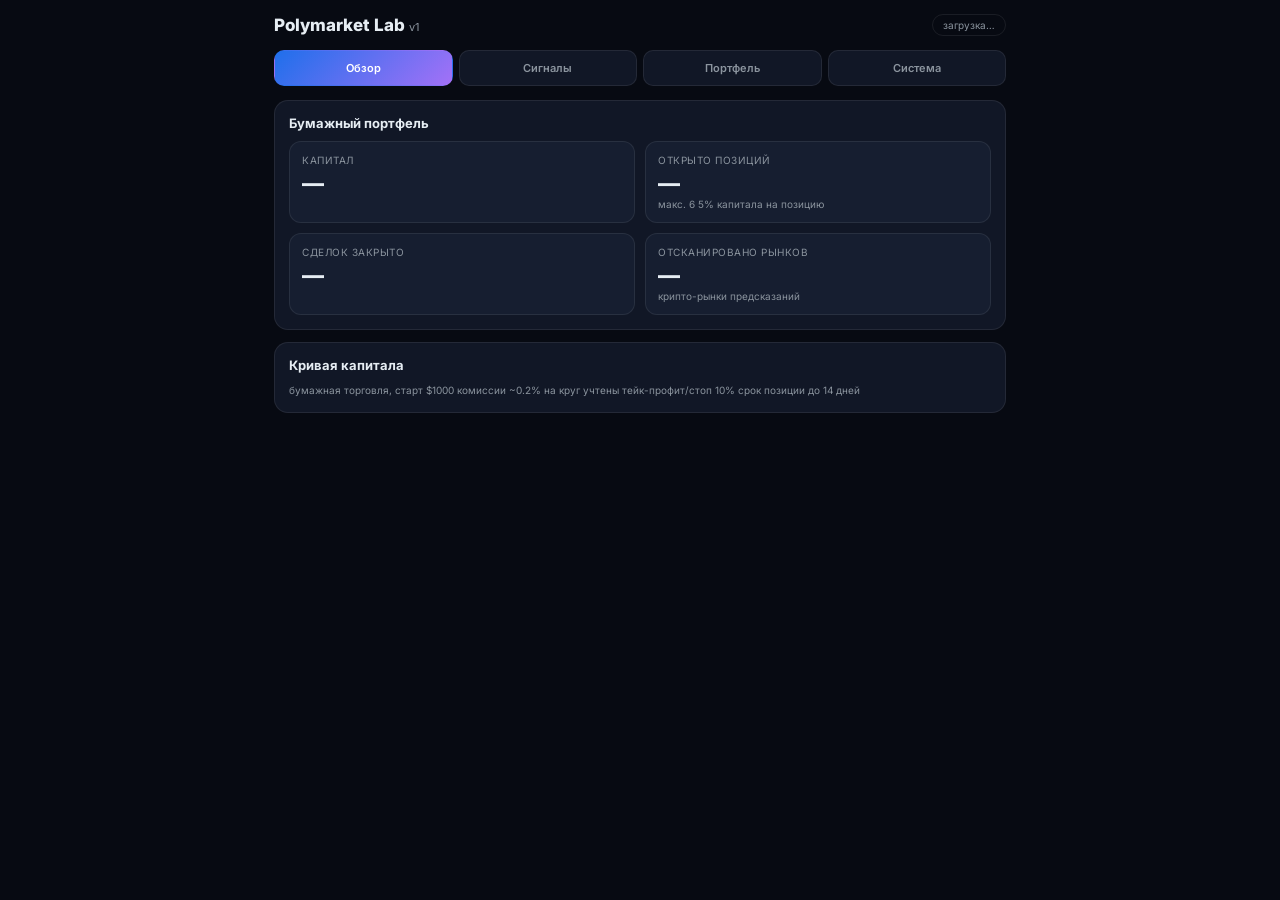
<file: dashboard/index.html>
<!DOCTYPE html>
<html lang="ru">
<head>
<meta charset="UTF-8">
<meta name="viewport" content="width=device-width, initial-scale=1.0, viewport-fit=cover">
<meta name="theme-color" content="#070a12">
<title>Polymarket Lab</title>
<link rel="icon" href="data:image/svg+xml,<svg xmlns='http://www.w3.org/2000/svg' viewBox='0 0 100 100'><text y='.9em' font-size='90'></text></svg>">
<link href="https://fonts.googleapis.com/css2?family=Inter:wght@400;600;800&display=swap" rel="stylesheet">
<style>
:root { --bg:#070a12; --card:#111726; --card2:#161e30; --border:rgba(255,255,255,.08); --text:#e6edf3; --dim:#8b949e; --green:#3fb950; --red:#f85149; --blue:#58a6ff; }
* { box-sizing:border-box; margin:0; padding:0; }
body { background:var(--bg); color:var(--text); font-family:Inter,system-ui,sans-serif; padding:14px; padding-bottom:40px; max-width:760px; margin:0 auto; -webkit-tap-highlight-color:transparent; }
.hd { display:flex; justify-content:space-between; align-items:center; margin-bottom:14px; }
.hd h1 { font-size:17px; font-weight:800; } .hd .tag { font-size:10px; color:var(--dim); border:1px solid var(--border); border-radius:100px; padding:4px 10px; }
.nav { display:grid; grid-template-columns:repeat(4,1fr); gap:6px; margin-bottom:14px; }
.nav button { background:var(--card); border:1px solid var(--border); color:var(--dim); border-radius:10px; padding:10px 4px; font-family:inherit; font-size:11px; font-weight:600; cursor:pointer; }
.nav button.on { color:#fff; background:linear-gradient(135deg,#1f6feb,#a371f7); border-color:transparent; }
.view { display:none; } .view.on { display:block; }
.panel { background:var(--card); border:1px solid var(--border); border-radius:14px; padding:14px; margin-bottom:12px; }
.panel h2 { font-size:13px; font-weight:700; margin-bottom:10px; }
.kpis { display:grid; grid-template-columns:repeat(2,1fr); gap:10px; }
.kpi { background:var(--card2); border:1px solid var(--border); border-radius:12px; padding:12px; }
.kpi .label { font-size:10px; color:var(--dim); text-transform:uppercase; letter-spacing:.5px; }
.kpi .value { font-size:22px; font-weight:800; margin-top:4px; font-variant-numeric:tabular-nums; }
.kpi .note { font-size:10px; color:var(--dim); margin-top:2px; }
.pos { color:var(--green); } .neg { color:var(--red); }
.tbl-wrap { overflow-x:auto; }
table { width:100%; border-collapse:collapse; font-size:11.5px; }
th { text-align:left; color:var(--dim); font-size:10px; font-weight:600; padding:6px 8px; border-bottom:1px solid var(--border); white-space:nowrap; }
td { padding:8px; border-bottom:1px solid rgba(255,255,255,.04); vertical-align:top; }
tr:last-child td { border-bottom:none; }
.legend { font-size:10px; color:var(--dim); margin-top:8px; line-height:1.5; }
.chip { display:inline-block; padding:3px 8px; border-radius:100px; font-size:10px; font-weight:600; background:var(--card2); border:1px solid var(--border); color:var(--dim); }
.chip.buy { color:#fff; background:linear-gradient(135deg,#1a7f37,#3fb950); border-color:transparent; }
svg text { font-family:Inter,sans-serif; }
.fallback { color:var(--dim); font-size:11px; padding:14px; text-align:center; }
</style>
</head>
<body>
<div class="hd"><h1> Polymarket Lab <span style="color:var(--dim);font-weight:400;font-size:11px">v1</span></h1><span class="tag" id="upd">загрузка…</span></div>
<div class="nav">
<button class="on" onclick="show('ov')"> Обзор</button>
<button onclick="show('sig')"> Сигналы</button>
<button onclick="show('pf')"> Портфель</button>
<button onclick="show('sys')"> Система</button>
</div>

<div class="view on" id="v-ov">
  <div class="panel"><h2> Бумажный портфель</h2>
    <div class="kpis">
      <div class="kpi"><div class="label">Капитал</div><div class="value" id="k-eq">—</div><div class="note" id="k-pnl"></div></div>
      <div class="kpi"><div class="label">Открыто позиций</div><div class="value" id="k-open">—</div><div class="note">макс. 6  5% капитала на позицию</div></div>
      <div class="kpi"><div class="label">Сделок закрыто</div><div class="value" id="k-tr">—</div><div class="note" id="k-wr"></div></div>
      <div class="kpi"><div class="label">Отсканировано рынков</div><div class="value" id="k-scn">—</div><div class="note">крипто-рынки предсказаний</div></div>
    </div>
  </div>
  <div class="panel"><h2> Кривая капитала</h2><div id="curve"></div>
    <div class="legend">бумажная торговля, старт $1000  комиссии ~0.2% на круг учтены  тейк-профит/стоп 10%  срок позиции до 14 дней</div>
  </div>
</div>

<div class="view" id="v-sig">
  <div class="panel"><h2> Активные сигналы <span class="chip" id="sig-n">—</span></h2>
    <div class="tbl-wrap"><table id="sig-t"></table></div>
    <div class="legend">эдж — грубая оценка несправедливости цены; торговлю получают только сигналы с ликвидностью > $2000, ценой 0.06–0.94 и положительным эджем</div>
  </div>
</div>

<div class="view" id="v-pf">
  <div class="panel"><h2> Открытые позиции</h2><div class="tbl-wrap"><table id="pos-t"></table></div></div>
  <div class="panel"><h2> История сделок</h2><div class="tbl-wrap"><table id="cls-t"></table></div></div>
</div>

<div class="view" id="v-sys">
  <div class="panel"><h2> Как это работает</h2><div style="font-size:12px;color:var(--dim);line-height:1.7">
    Воркер GitHub Actions каждые 30 минут сканирует крипто-рынки предсказаний Polymarket (gamma-api) и прогоняет 5 стратегий поиска эджа:<br>
    • <b style="color:var(--text)">Арбитраж</b> — сумма цен Да+Нет ниже 1 минус издержки<br>
    • <b style="color:var(--text)">Импульс</b> — устойчивый сдвиг цены за 3 дня<br>
    • <b style="color:var(--text)">Возврат к среднему</b> — цена отклонилась от нормы (z-оценка > 2)<br>
    • <b style="color:var(--text)">Всплеск объма</b> — объм 24ч втрое выше недельного (информационный)<br>
    • <b style="color:var(--text)">Фаворит</b> — переоценка длинных шотов: исход 78–95% при высокой ликвидности ближе к дате расчта<br><br>
    Лучшие сигналы идут в бумажный портфель $1000. Реальных денег НЕТ — только виртуальная торговля для накопления статистики.
  </div></div>
  <div class="panel"><h2> Здоровье</h2>
    <div class="kpis">
      <div class="kpi"><div class="label">Прогонов воркера</div><div class="value" id="k-runs">—</div><div class="note">каждые 30 минут</div></div>
      <div class="kpi"><div class="label">Обновлено</div><div class="value" style="font-size:14px" id="k-upd">—</div><div class="note">UTC</div></div>
    </div>
  </div>
</div>

<script>
var RAW = "https://raw.githubusercontent.com/palcikia-crypto/polymarket-lab/master/results/";
var STR = { arb:"Арбитраж", momentum:"Импульс", mr:"Возврат к среднему", vols:"Всплеск объма", fav:"Фаворит" };
function show(v) { document.querySelectorAll(".view").forEach(function (x) { x.classList.remove("on"); }); document.getElementById("v-" + v).classList.add("on"); document.querySelectorAll(".nav button").forEach(function (b, i) { b.classList.remove("on"); }); event.currentTarget.classList.add("on"); }
function esc(s) { return String(s == null ? "" : s).replace(/&/g, "&amp;").replace(/</g, "&lt;"); }
function f(x) { return x === undefined || x === null || isNaN(x) ? "—" : x; }
function pct(x) { return (x > 0 ? "+" : "") + x + "%"; }
function drawCurve(c) {
  var el = document.getElementById("curve");
  if (!c || c.length < 2) { el.innerHTML = "<div class='fallback'>кривая появится после первых прогонов</div>"; return; }
  var W = Math.max(280, el.clientWidth || 320), H = 130, P = 30;
  var vs = c.map(function (p) { return p[1]; });
  var mn = Math.min.apply(null, vs), mx = Math.max.apply(null, vs);
  if (mx - mn < 1) { mx = mn + 1; }
  var pts = c.map(function (p, i) { return [(i / (c.length - 1)) * (W - P) + 4, H - 10 - (p[1] - mn) / (mx - mn) * (H - 25)]; });
  var d = "M" + pts.map(function (p) { return p[0].toFixed(1) + "," + p[1].toFixed(1); }).join(" L");
  var fill = d + " L" + (W - P + 4) + "," + (H - 10) + " L4," + (H - 10) + " Z";
  var up = vs[vs.length - 1] >= vs[0];
  var col = up ? "#3fb950" : "#f85149";
  var grid = "";
  for (var g = 0; g <= 2; g++) { var gy = 12 + g * (H - 30) / 2; grid += "<line x1='4' y1='" + gy + "' x2='" + (W - P) + "' y2='" + gy + "' stroke='rgba(255,255,255,.05)'/>" + "<text x='" + (W - P + 6) + "' y='" + (gy + 3) + "' fill='#8b949e' font-size='9'>" + (mx - g * (mx - mn) / 2).toFixed(0) + "</text>"; }
  el.innerHTML = "<svg width='" + W + "' height='" + H + "'>" + grid + "<path d='" + fill + "' fill='" + (up ? "rgba(63,185,80,.12)" : "rgba(248,81,73,.12)") + "'/><path d='" + d + "' fill='none' stroke='" + col + "' stroke-width='2' stroke-linejoin='round'/></svg>";
}
function render(st, sg) {
  if (!st) return;
  var s = st.stats || {};
  document.getElementById("k-eq").textContent = "$" + f(s.equity);
  var pn = s.pnl_pct;
  document.getElementById("k-pnl").textContent = pn !== undefined ? pct(pn) + " от старта" : "";
  document.getElementById("k-open").textContent = f(s.open);
  document.getElementById("k-tr").textContent = f(s.trades);
  document.getElementById("k-wr").textContent = "винрейт " + f(s.winrate) + "%";
  document.getElementById("k-runs").textContent = f(st.runs);
  document.getElementById("k-upd").textContent = (s.updated || "—").replace("T", " ").slice(0, 16);
  drawCurve(st.curve);
  var pos = st.positions || {};
  var pt = "<tr><th>Рынок</th><th>Исход</th><th>Стратегия</th><th>Вход</th><th>Тек.</th><th>P&L</th></tr>";
  Object.keys(pos).forEach(function (k) { var p = pos[k]; var ch = (p.last / p.entry - 1) * 100;
    pt += "<tr><td>" + esc(p.question).slice(0, 60) + "</td><td>" + p.outcome + "</td><td>" + (STR[p.strategy] || p.strategy) + "</td><td>" + p.entry + "</td><td>" + f(p.last) + "</td><td class='" + (ch >= 0 ? "pos" : "neg") + "'>" + pct(ch.toFixed(1)) + "</td></tr>"; });
  if (!Object.keys(pos).length) pt += "<tr><td colspan='6' class='fallback'>пока нет открытых позиций — воркер ждт качественный сигнал</td></tr>";
  document.getElementById("pos-t").innerHTML = pt;
  var cl = (st.closed || []).slice().reverse();
  var ct = "<tr><th>Рынок</th><th>Исход</th><th>Вход</th><th>Выход</th><th>Результат</th><th>Причина</th></tr>";
  cl.slice(0, 30).forEach(function (c2) { ct += "<tr><td>" + esc(c2.question).slice(0, 50) + "</td><td>" + c2.outcome + "</td><td>" + c2.entry + "</td><td>" + f(c2.exit) + "</td><td class='" + (c2.ret_pct > 0 ? "pos" : "neg") + "'>" + pct(c2.ret_pct) + "</td><td style='color:var(--dim)'>" + esc(c2.reason) + "</td></tr>"; });
  if (!cl.length) ct += "<tr><td colspan='6' class='fallback'>закрытых сделок пока нет</td></tr>";
  document.getElementById("cls-t").innerHTML = ct;
  var sigs = (sg && sg.signals) || [];
  document.getElementById("k-scn").textContent = sg ? f(sg.scanned) : "—";
  document.getElementById("sig-n").textContent = sigs.length;
  var st2 = "<tr><th>Стратегия</th><th>Рынок</th><th>Исход</th><th>Цена</th><th>Эдж</th><th>Ликв.</th><th>До конца</th></tr>";
  sigs.slice(0, 25).forEach(function (s2) { st2 += "<tr><td>" + (STR[s2.strategy] || s2.strategy) + "</td><td>" + esc(s2.question).slice(0, 60) + (s2.note ? "<div style='color:var(--dim);font-size:10px'>" + esc(s2.note) + "</div>" : "") + "</td><td><span class='chip" + (s2.tradeable ? " buy' : "'") + ">" + s2.outcome + "</span></td><td>" + s2.price + "</td><td class='" + (s2.edge > 0 ? "pos" : "") + "'>" + f(s2.edge) + "</td><td>" + Math.round(s2.liq / 1000) + "k</td><td>" + f(s2.days_left) + " дн</td></tr>"; });
  if (!sigs.length) st2 += "<tr><td colspan='7' class='fallback'>сигналов сейчас нет — рынки эффективны или скан ещ не прошл</td></tr>";
  document.getElementById("sig-t").innerHTML = st2;
  document.getElementById("upd").textContent = "обновлено " + (s.updated || "—").slice(11, 16) + " UTC";
}
function refresh() {
  var b = "?t=" + Date.now();
  Promise.all([fetch(RAW + "state.json" + b).then(function (r) { return r.json(); }), fetch(RAW + "signals.json" + b).then(function (r) { return r.json(); }).catch(function () { return null; })]).then(function (d) { render(d[0], d[1]); }).catch(function () { document.getElementById("upd").textContent = "нет данных — ждм первый прогон"; });
}
refresh();
setInterval(refresh, 120000);
</script>
</body>
</html>
</file>
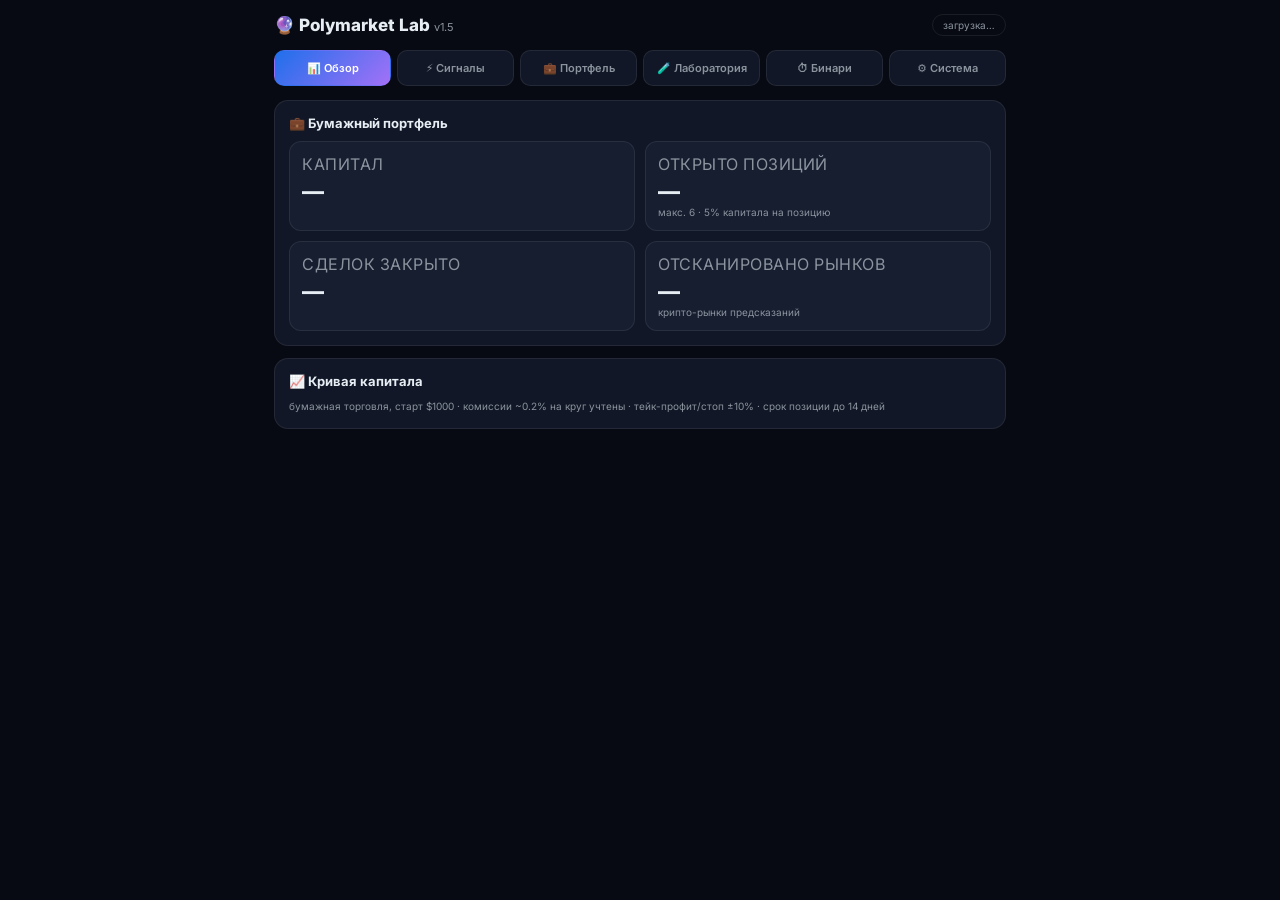
<file: dashboard/app.html>
<!DOCTYPE html>
<html lang="ru">
<head>
<meta charset="UTF-8">
<meta name="viewport" content="width=device-width, initial-scale=1.0, viewport-fit=cover">
<meta name="theme-color" content="#070a12">
<title>Polymarket Lab</title>
<link rel="icon" href="data:image/svg+xml,<svg xmlns='http://www.w3.org/2000/svg' viewBox='0 0 100 100'><text y='.9em' font-size='90'>🔮</text></svg>">
<link href="https://fonts.googleapis.com/css2?family=Inter:wght@400;600;800&display=swap" rel="stylesheet">
<style>
:root { --bg:#070a12; --card:#111726; --card2:#161e30; --border:rgba(255,255,255,.08); --text:#e6edf3; --dim:#8b949e; --green:#3fb950; --red:#f85149; --blue:#58a6ff; }
* { box-sizing:border-box; margin:0; padding:0; }
body { background:var(--bg); color:var(--text); font-family:Inter,system-ui,sans-serif; padding:14px; padding-bottom:40px; max-width:760px; margin:0 auto; -webkit-tap-highlight-color:transparent; }
.hd { display:flex; justify-content:space-between; align-items:center; margin-bottom:14px; }
.hd h1 { font-size:17px; font-weight:800; } .hd .tag { font-size:10px; color:var(--dim); border:1px solid var(--border); border-radius:100px; padding:4px 10px; }
.nav { display:grid; grid-template-columns:repeat(6,1fr); gap:6px; margin-bottom:14px; }
.nav button { background:var(--card); border:1px solid var(--border); color:var(--dim); border-radius:10px; padding:10px 4px; font-family:inherit; font-size:11px; font-weight:600; cursor:pointer; }
.nav button.on { color:#fff; background:linear-gradient(135deg,#1f6feb,#a371f7); border-color:transparent; }
.view { display:none; } .view.on { display:block; }
.panel { background:var(--card); border:1px solid var(--border); border-radius:14px; padding:14px; margin-bottom:12px; }
.panel h2 { font-size:13px; font-weight:700; margin-bottom:10px; }
.kpis { display:grid; grid-template-columns:repeat(2,1fr); gap:10px; }
.kpi { background:var(--card2); border:1px solid var(--border); border-radius:12px; padding:12px; }
.kpi .label { font-size:10p
x; color:var(--dim); text-transform:uppercase; letter-spacing:.5px; }
.kpi .value { font-size:22px; font-weight:800; margin-top:4px; font-variant-numeric:tabular-nums; }
.kpi .note { font-size:10px; color:var(--dim); margin-top:2px; }
.pos { color:var(--green); } .neg { color:var(--red); }
.tbl-wrap { overflow-x:auto; }
table { width:100%; border-collapse:collapse; font-size:11.5px; }
th { text-align:left; color:var(--dim); font-size:10px; font-weight:600; padding:6px 8px; border-bottom:1px solid var(--border); white-space:nowrap; }
td { padding:8px; border-bottom:1px solid rgba(255,255,255,.04); vertical-align:top; }
tr:last-child td { border-bottom:none; }
.legend { font-size:10px; color:var(--dim); margin-top:8px; line-height:1.5; }
.chip { display:inline-block; padding:3px 8px; border-radius:100px; font-size:10px; font-weight:600; background:var(--card2); border:1px solid var(--border); color:var(--dim); }
.chip.buy { color:#fff; background:linear-gradient(135deg,#1a7f37,#3fb950); border-color:transparent; }
svg text { font-family:Inter,sans-serif; }
.fallback { color:var(--dim); font-size:11px; padding:14px; text-align:center; }
@media (max-width:720px) {
  body { padding:10px; padding-bottom:30px; }
  .nav { grid-template-columns:repeat(3,1fr); gap:6px; }
  .nav button { padding:9px 2px; font-size:10.5px; }
  .hd h1 { font-size:15px; }
  .kpi .value { font-size:19px; }
  table { font-size:11px; }
  td, th { padding:6px; }
  .panel { padding:12px; }
}
@media (max-width:380px) {
  .nav { grid-template-columns:repeat(2,1fr); }
  .kpi .value { font-size:17px; }
}
</style>
</head>
<body>
<div class="hd"><h1>🔮 Polymarket Lab <span style="color:var(--dim);font-weight:400;font-size:11px">v1.5</span></h1><span class="tag" id="upd">загрузка…</span></div>
<div class="nav">
<button class="on" onclick="show('ov')">📊 Обзор</button>
<button onclick="show('sig')">⚡ Сигналы</button>
<button onclick="show('pf')">💼 Портфель</button>
<button onclick="show('lab')">🧪 Лаборатория</b
utton>
<button onclick="show('sht')">⏱ Бинари</button>
<button onclick="show('sys')">⚙️ Система</button>
</div>

<div class="view on" id="v-ov">
  <div class="panel"><h2>💼 Бумажный портфель</h2>
    <div class="kpis">
      <div class="kpi"><div class="label">Капитал</div><div class="value" id="k-eq">—</div><div class="note" id="k-pnl"></div></div>
      <div class="kpi"><div class="label">Открыто позиций</div><div class="value" id="k-open">—</div><div class="note">макс. 6 · 5% капитала на позицию</div></div>
      <div class="kpi"><div class="label">Сделок закрыто</div><div class="value" id="k-tr">—</div><div class="note" id="k-wr"></div></div>
      <div class="kpi"><div class="label">Отсканировано рынков</div><div class="value" id="k-scn">—</div><div class="note">крипто-рынки предсказаний</div></div>
    </div>
  </div>
  <div class="panel"><h2>📈 Кривая капитала</h2><div id="curve"></div>
    <div class="legend">бумажная торговля, старт $1000 · комиссии ~0.2% на круг учтены · тейк-профит/стоп ±10% · срок позиции до 14 дней</div>
  </div>
</div>

<div class="view" id="v-sig">
  <div class="panel"><h2>⚡ Активные сигналы <span class="chip" id="sig-n">—</span></h2>
    <div class="tbl-wrap"><table id="sig-t"></table></div>
    <div class="legend">эдж — грубая оценка несправедливости цены; торговлю получают только сигналы с ликвидностью > $2000, ценой 0.06–0.94 и положительным эджем</div>
  </div>
</div>

<div class="view" id="v-pf">
  <div class="panel"><h2>📂 Открытые позиции</h2><div class="tbl-wrap"><table id="pos-t"></table></div></div>
  <div class="panel"><h2>🧾 История сделок</h2><div class="tbl-wrap"><table id="cls-t"></table></div></div>
</div>

<div class="view" id="v-sht">
  <div class="panel"><h2>⏱ Бинарные окна 5м · 15м · 1ч <span class="chip" id="sht-live">—</span></h2>
    <div class="kpis" style="margin-bottom:12px">
      <div class="kpi"><div class="label">Точность модели</div><div class="value" id="k-acc">—</div><div class="note">доля верных прогнозо
в</div></div>
      <div class="kpi"><div class="label">Brier-оценка</div><div class="value" id="k-brier">—</div><div class="note">0.25 = монетка, меньше — лучше</div></div>
      <div class="kpi"><div class="label">Бинарных сделок</div><div class="value" id="k-shtn">—</div><div class="note" id="k-shtpnl"></div></div>
      <div class="kpi"><div class="label">Активных окон</div><div class="value" id="k-shtw">—</div><div class="note">BTC · ETH · SOL Up-or-Down</div></div>
    </div>
    <div class="tbl-wrap"><table id="sht-t"></table></div>
    <div class="legend">справедливая вероятность «Up» считается из живой цены Binance, цены старта окна и волатильности (логнормальная модель); «эдж» = разница модели и рыночной цены; сделка открывается при эдже ≥ 5%, ликвидности ≥ $300 и не позже 20% до конца окна. Торгуется только бумажный капитал.</div>
  </div>
  <div class="panel"><h2>🧾 Закрытые бинарные сделки</h2><div class="tbl-wrap"><table id="shtc-t"></table></div></div>
</div>
<div class="view" id="v-lab">
  <div class="panel"><h2>🧪 Лаборатория бинарных окон <span class="chip" id="lab-status">—</span></h2>
    <div class="kpis" style="margin-bottom:12px">
      <div class="kpi"><div class="label">Окон в базе</div><div class="value" id="k-labn">—</div><div class="note" id="k-labsp"></div></div>
      <div class="kpi"><div class="label">Размечено исходов</div><div class="value" id="k-labr">—</div><div class="note">метка = реальный расчёт Polymarket</div></div>
      <div class="kpi"><div class="label">Снимков цен</div><div class="value" id="k-labs">—</div><div class="note">снимок живых окон каждые ~5 мин</div></div>
      <div class="kpi"><div class="label">Brier модели</div><div class="value" id="k-labb">—</div><div class="note">0.25 = монетка, меньше — лучше</div></div>
    </div>
    <div class="legend" id="lab-note">загружаю данные лаборатории…</div>
  </div>
  <div class="panel"><h2>✨ Что нашла лаборатория <span class="chip" id="lab-find-n">…</span></h2>
    <div id=
"lab-find">…</div>
    <div class="legend">✨ паттерн-кандидат = закономерность обнаружена, теперь проверяем, недооценивает ли её рынок в цене · ✅ подтверждено на «будущем» хвосте данных (OOS) — только такие становятся торговыми стратегиями · ⏳ мало данных · ❌ гипотеза не подтвердилась</div>
  </div>
  <div class="panel"><h2>📐 Проверка гипотез <span class="chip">анти-подгонка: сплит 70/30 по времени</span></h2>
    <div class="tbl-wrap"><table id="hyp-t"></table></div>
    <div class="legend">каждая гипотеза зафиксирована заранее и проверяется на «будущем» хвосте данных (OOS); статус «✅» выдаётся только если эффект одного знака на обеих половинах и хватает данных; ~10 гипотез одновременно ≈ 1 случайное срабатывание — поэтому без OOS ничего не «золотое»</div>
  </div>
  <div class="panel"><h2>📊 Калибровка рынка (цена Up vs реальность)</h2>
    <div class="tbl-wrap"><table id="bin-t"></table></div>
    <div class="legend">если в ценовом бине реальная доля «Up» устойчиво отличается от рыночной цены ≥ 5 пп (IS и OOS) — это системная ошибка рынка, т.е. кандидат на эдж</div>
  </div>
  <div class="panel"><h2>🔁 Серии исходов (стрики)</h2>
    <div class="tbl-wrap"><table id="stk-t"></table></div>
    <div class="legend">проверяем, влияет ли серия одинаковых исходов подряд на следующий; по теории эффективного рынка должно быть ~50%</div>
  </div>
</div>
<div class="view" id="v-sys">
  <div class="panel"><h2>⚙️ Как это работает</h2><div style="font-size:12px;color:var(--dim);line-height:1.7">
    Воркер GitHub Actions каждые 5 минут сканирует крипто-рынки предсказаний Polymarket (gamma-api) и прогоняет 6 стратегий поиска эджа:<br>
    • <b style="color:var(--text)">Арбитраж</b> — сумма цен Да+Нет ниже 1 минус издержки<br>
    • <b style="color:var(--text)">Импульс</b> — устойчивый сдвиг цены за 3 дня<br>
    • <b style="color:var(--text)">Возврат к среднему</b> — цена отклонилась от нормы (z-оценка > 2σ)<br>
    • <b style="color:var(--text)">Всплеск объёма</b> — объём 24ч вт
рое выше недельного (информационный)<br>
    • <b style="color:var(--text)">Фаворит</b> — переоценка длинных шотов: исход 78–95% при высокой ликвидности ближе к дате расчёта<br>
    • <b style="color:var(--text)">Бинарь 5м/15м/1ч</b> — бинарные «Up-or-Down» окна: справедливая вероятность из цены Binance и волатильности против рыночной цены; исходы резолвятся оракулом Chainlink (ничья → Up); 15м-окна считаются по TWAP, модель для них приближённая<br>
    • <b style="color:var(--text)">🧪 Лаборатория</b> — каждые 30 минут размечает исходы закрытых окон и проверяет заранее зафиксированные гипотезы на OOS-хвосте (защита от подгонки)<br><br>
    Лучшие сигналы идут в бумажный портфель $1000. Реальных денег НЕТ — только виртуальная торговля для накопления статистики.
  </div></div>
  <div class="panel"><h2>🩺 Здоровье</h2>
    <div class="kpis">
      <div class="kpi"><div class="label">Прогонов воркера</div><div class="value" id="k-runs">—</div><div class="note">каждые 5 минут</div></div>
      <div class="kpi"><div class="label">Обновлено</div><div class="value" style="font-size:14px" id="k-upd">—</div><div class="note">UTC</div></div>
    </div>
  </div>
</div>

<script>
var RAWS = ["results/", "https://cdn.jsdelivr.net/gh/palcikia-crypto/polymarket-lab@master/results/", "https://raw.githubusercontent.com/palcikia-crypto/polymarket-lab/master/results/"];
var RAW = RAWS[0];
function fetchAny(file) {
  var i = 0;
  function next() {
    if (i >= RAWS.length) { return Promise.reject("no source"); }
    var src = RAWS[i]; i += 1;
    return fetch(src + file + "?t=" + Date.now()).then(function (r) { if (!r.ok) { throw 0; } return r.json(); }).catch(function () { return next(); });
  }
  return next();
}
var STR = { arb:"Арбитраж", momentum:"Импульс", mr:"Возврат к среднему", vols:"Всплеск объёма", fav:"Фаворит", sht5:"Бинарь 5м", sht15:"Бинарь 15м", sht1h:"Бинарь 1ч", stk5:"Стрик 5м", stk15:"Стрик 15м", stk1h:"Стрик 1ч" };
function show(v) { document.query
SelectorAll(".view").forEach(function (x) { x.classList.remove("on"); }); document.getElementById("v-" + v).classList.add("on"); document.querySelectorAll(".nav button").forEach(function (b, i) { b.classList.remove("on"); }); event.currentTarget.classList.add("on"); }
function esc(s) { return String(s == null ? "" : s).replace(/&/g, "&amp;").replace(/</g, "&lt;"); }
function f(x) { return x === undefined || x === null || isNaN(x) ? "—" : x; }
function pct(x) { return (x > 0 ? "+" : "") + x + "%"; }
function drawCurve(c) {
  var el = document.getElementById("curve");
  if (!c || c.length < 2) { el.innerHTML = "<div class='fallback'>кривая появится после первых прогонов</div>"; return; }
  var W = Math.max(280, el.clientWidth || 320), H = 130, P = 30;
  var vs = c.map(function (p) { return p[1]; });
  var mn = Math.min.apply(null, vs), mx = Math.max.apply(null, vs);
  if (mx - mn < 1) { mx = mn + 1; }
  var pts = c.map(function (p, i) { return [(i / (c.length - 1)) * (W - P) + 4, H - 10 - (p[1] - mn) / (mx - mn) * (H - 25)]; });
  var d = "M" + pts.map(function (p) { return p[0].toFixed(1) + "," + p[1].toFixed(1); }).join(" L");
  var fill = d + " L" + (W - P + 4) + "," + (H - 10) + " L4," + (H - 10) + " Z";
  var up = vs[vs.length - 1] >= vs[0];
  var col = up ? "#3fb950" : "#f85149";
  var grid = "";
  for (var g = 0; g <= 2; g++) { var gy = 12 + g * (H - 30) / 2; grid += "<line x1='4' y1='" + gy + "' x2='" + (W - P) + "' y2='" + gy + "' stroke='rgba(255,255,255,.05)'/>" + "<text x='" + (W - P + 6) + "' y='" + (gy + 3) + "' fill='#8b949e' font-size='9'>" + (mx - g * (mx - mn) / 2).toFixed(0) + "</text>"; }
  el.innerHTML = "<svg width='" + W + "' height='" + H + "'>" + grid + "<path d='" + fill + "' fill='" + (up ? "rgba(63,185,80,.12)" : "rgba(248,81,73,.12)") + "'/><path d='" + d + "' fill='none' stroke='" + col + "' stroke-width='2' stroke-linejoin='round'/></svg>";
}
function render(st, sg) {
  if (!st) return;
  var s = st.stats || {};
  document.getElementById
("k-eq").textContent = "$" + f(s.equity);
  var pn = s.pnl_pct;
  document.getElementById("k-pnl").textContent = pn !== undefined ? pct(pn) + " от старта" : "";
  document.getElementById("k-open").textContent = f(s.open);
  document.getElementById("k-tr").textContent = f(s.trades);
  document.getElementById("k-wr").textContent = "винрейт " + f(s.winrate) + "%";
  document.getElementById("k-runs").textContent = f(st.runs);
  document.getElementById("k-upd").textContent = (s.updated || "—").replace("T", " ").slice(0, 16);
  drawCurve(st.curve);
  var pos = st.positions || {};
  var pt = "<tr><th>Рынок</th><th>Исход</th><th>Стратегия</th><th>Вход</th><th>Тек.</th><th>P&L</th></tr>";
  Object.keys(pos).forEach(function (k) { var p = pos[k]; var ch = (p.last / p.entry - 1) * 100;
    pt += "<tr><td>" + esc(p.question).slice(0, 60) + "</td><td>" + p.outcome + "</td><td>" + (STR[p.strategy] || p.strategy) + "</td><td>" + p.entry + "</td><td>" + f(p.last) + "</td><td class='" + (ch >= 0 ? "pos" : "neg") + "'>" + pct(ch.toFixed(1)) + "</td></tr>"; });
  if (!Object.keys(pos).length) pt += "<tr><td colspan='6' class='fallback'>пока нет открытых позиций — воркер ждёт качественный сигнал</td></tr>";
  document.getElementById("pos-t").innerHTML = pt;
  var cl = (st.closed || []).slice().reverse();
  var ct = "<tr><th>Рынок</th><th>Исход</th><th>Вход</th><th>Выход</th><th>Результат</th><th>Причина</th></tr>";
  cl.slice(0, 30).forEach(function (c2) { ct += "<tr><td>" + esc(c2.question).slice(0, 50) + "</td><td>" + c2.outcome + "</td><td>" + c2.entry + "</td><td>" + f(c2.exit) + "</td><td class='" + (c2.ret_pct > 0 ? "pos" : "neg") + "'>" + pct(c2.ret_pct) + "</td><td style='color:var(--dim)'>" + esc(c2.reason) + "</td></tr>"; });
  if (!cl.length) ct += "<tr><td colspan='6' class='fallback'>закрытых сделок пока нет</td></tr>";
  document.getElementById("cls-t").innerHTML = ct;
  var sigs = (sg && sg.signals) || [];
  document.getElementById("k-scn").textContent = sg ? f(sg.scanne
d) : "—";
  document.getElementById("sig-n").textContent = sigs.length;
  var st2 = "<tr><th>Стратегия</th><th>Рынок</th><th>Исход</th><th>Цена</th><th>Эдж</th><th>Ликв.</th><th>До конца</th></tr>";
  sigs.slice(0, 25).forEach(function (s2) { st2 += "<tr><td>" + (STR[s2.strategy] || s2.strategy) + "</td><td>" + esc(s2.question).slice(0, 60) + (s2.note ? "<div style='color:var(--dim);font-size:10px'>" + esc(s2.note) + "</div>" : "") + "</td><td><span class='chip" + (s2.tradeable ? " buy'" : "'") + ">" + s2.outcome + "</span></td><td>" + s2.price + "</td><td class='" + (s2.edge > 0 ? "pos" : "") + "'>" + f(s2.edge) + "</td><td>" + Math.round(s2.liq / 1000) + "k</td><td>" + f(s2.days_left) + " дн</td></tr>"; });
  if (!sigs.length) st2 += "<tr><td colspan='7' class='fallback'>сигналов сейчас нет — рынки эффективны или скан ещё не прошёл</td></tr>";
  document.getElementById("sig-t").innerHTML = st2;
  document.getElementById("upd").textContent = "обновлено " + (s.updated || "—").slice(11, 16) + " UTC";
}
function renderFindings(l) {
  var el = document.getElementById("lab-find");
  var h = "";
  var gold = [], cand = [];
  (l.hyp || []).forEach(function (x) {
    var s = String(x.status || "");
    if (s.indexOf("✅") === 0) { gold.push(x); }
    else if (s.indexOf("✨") === 0) { cand.push(x); }
  });
  var vv = function (x) { return (x === null || x === undefined) ? "—" : esc(String(x)); };
  gold.forEach(function (g) {
    h += "<div class='kpi' style='margin-bottom:10px'><div class='label'>✅ Подтверждено OOS — золотая стратегия</div><div class='value' style='font-size:14px'>" + esc(g.name) + "</div><div class='note'>прошло: IS " + vv(g.is_v) + " · будущее OOS " + vv(g.oos_v) + "</div><div class='note'>" + esc(g.note || "") + "</div></div>";
  });
  cand.forEach(function (g) {
    h += "<div class='kpi' style='margin-bottom:10px'><div class='label'>✨ Паттерн-кандидат</div><div class='value' style='font-size:14px'>" + esc(g.name) + "</div><div class='note'>прошло: IS " 
+ vv(g.is_v) + " · будущее OOS " + vv(g.oos_v) + "</div><div class='note'>" + esc(g.note || "") + "</div></div>";
  });
  if (!h) h = "<div class='fallback'>подтверждённых паттернов пока нет — кандидаты видны в таблице гипотез ниже, статусы обновляются каждые 30 минут</div>";
  el.innerHTML = h;
  document.getElementById("lab-find-n").textContent = (gold.length + cand.length) > 0 ? ("✨ " + cand.length + " · ✅ " + gold.length) : "пока чисто";
}
function renderLab(l) {
  if (!l) return;
  var d = l.data || {};
  document.getElementById("k-labn").textContent = f(d.windows);
  document.getElementById("k-labsp").textContent = d.span_h ? d.span_h + " ч · из истории " + f(d.hist) : "";
  document.getElementById("k-labr").textContent = f(d.settled);
  document.getElementById("k-labs").textContent = f(d.snaps);
  var m = l.model || {};
  document.getElementById("k-labb").textContent = (m.is && m.is.brier !== null && m.is.brier !== undefined) ? m.is.brier : "—";
  document.getElementById("lab-status").textContent = l.status === "ready" ? "готова к выводам" : "копит данные";
  if (l.status_note) document.getElementById("lab-note").innerHTML = esc(l.status_note);
  renderFindings(l);
  var t = "<tr><th>Гипотеза</th><th>n IS</th><th>IS</th><th>n OOS</th><th>OOS</th><th>Вердикт</th></tr>";
  (l.hyp || []).forEach(function (h) {
    t += "<tr><td>" + esc(h.name) + "<div style='color:var(--dim);font-size:10px'>" + esc(h.note || "") + "</div></td><td>" + f(h.is_n) + "</td><td>" + (h.is_v === null || h.is_v === undefined ? "—" : esc(String(h.is_v))) + "</td><td>" + f(h.oos_n) + "</td><td>" + (h.oos_v === null || h.oos_v === undefined ? "—" : esc(String(h.oos_v))) + "</td><td class='" + ((String(h.status).indexOf("✨") === 0 || String(h.status).indexOf("✅") === 0) ? "pos" : (String(h.status).indexOf("❌") === 0 ? "neg" : "")) + "'>" + h.status + "</td></tr>";
  });
  if (!(l.hyp || []).length) t += "<tr><td colspan='6' class='fallback'>гипотезы появятся после первых размеченных окон (во
ркер пишет снимки каждые 5 мин, лаборатория размечает исходы каждые 30 мин)</td></tr>";
  document.getElementById("hyp-t").innerHTML = t;
  var bt = "<tr><th>Цена Up (бин)</th><th>n окон</th><th>Рынок</th><th>Реально</th><th>OOS реально</th><th>Сдвиг</th></tr>";
  (l.bins || []).forEach(function (b) {
    var shift = (b.real !== null && b.real !== undefined) ? (b.real - b.mkt) : null;
    bt += "<tr" + (b.flag ? " style='box-shadow:inset 2px 0 0 var(--pos)'" : "") + "><td>" + (b.lo * 100).toFixed(0) + "–" + (b.hi * 100).toFixed(0) + "%</td><td>" + f(b.n) + "</td><td>" + (b.mkt === null ? "—" : (b.mkt * 100).toFixed(1) + "%") + "</td><td>" + (b.real === null ? "—" : (b.real * 100).toFixed(1) + "%") + "</td><td>" + (b.oos_real === null || b.oos_real === undefined ? "—" : (b.oos_real * 100).toFixed(1) + "%") + "</td><td class='" + (b.flag ? "pos" : "") + "'>" + (shift === null ? "—" : (shift > 0 ? "+" : "") + (shift * 100).toFixed(1) + " пп") + "</td></tr>";
  });
  if (!(l.bins || []).length) bt += "<tr><td colspan='6' class='fallback'>нужно ≥ 200 размеченных окон</td></tr>";
  document.getElementById("bin-t").innerHTML = bt;
  var st = "<tr><th>Серия</th><th>k подряд</th><th>n после Up</th><th>P(Up)</th><th>n после Down</th><th>P(Up)</th></tr>";
  (l.streaks || []).forEach(function (s) {
    st += "<tr><td>" + esc(s.tag) + "</td><td>" + s.k + "</td><td>" + f(s.n_up) + "</td><td>" + (s.p_after_up === null || s.p_after_up === undefined ? "—" : (s.p_after_up * 100).toFixed(0) + "%") + "</td><td>" + f(s.n_dn) + "</td><td>" + (s.p_after_dn === null || s.p_after_dn === undefined ? "—" : (s.p_after_dn * 100).toFixed(0) + "%") + "</td></tr>";
  });
  if (!(l.streaks || []).length) st += "<tr><td colspan='6' class='fallback'>нужно ≥ 100 размеченных окон на серию</td></tr>";
  document.getElementById("stk-t").innerHTML = st;
}
function renderSht(sh) {
  if (!sh) return;
  var ws = sh.live || [];
  document.getElementById("k-shtw").textContent = ws.length;
  var cal = sh.cal ||
 {};
  document.getElementById("k-acc").textContent = cal.acc === null || cal.acc === undefined ? "—" : cal.acc + "%";
  document.getElementById("k-brier").textContent = cal.brier === null || cal.brier === undefined ? "—" : cal.brier;
  document.getElementById("k-shtn").textContent = f(cal.n);
  document.getElementById("sht-live").textContent = ws.length + " живых";
  var t = "<tr><th>Окно</th><th>Осталось</th><th>Цена Up</th><th>Модель Up</th><th>Эдж</th><th>Ликв.</th></tr>";
  ws.forEach(function (w) {
    var left = Math.max(0, Math.round(w.end - Date.now() / 1000));
    var mm = Math.floor(left / 60), ss = left % 60;
    var hasF = w.fair_up !== undefined && w.fair_up !== null;
    var edge = hasF ? (w.edge_up >= w.edge_down ? w.edge_up : w.edge_down) : null;
    t += "<tr><td>" + esc(w.title).slice(0, 55) + "<div style='color:var(--dim);font-size:10px'>" + w.series + " · " + w.sym + "</div></td><td>" + mm + ":" + (ss < 10 ? "0" : "") + ss + "</td><td>" + w.p_up + "</td><td class='" + (hasF && w.p_up < w.fair_up ? "pos" : "") + "'>" + (hasF ? w.fair_up : "—") + "</td><td class='" + (edge !== null && edge > 0.05 ? "pos" : "") + "'>" + (edge === null ? "—" : (edge > 0 ? "+" : "") + (edge * 100).toFixed(1) + "%") + "</td><td>" + Math.round(w.liq) + "</td></tr>";
  });
  if (!ws.length) t += "<tr><td colspan='6' class='fallback'>живых окон сейчас нет — скан каждые 5 минут</td></tr>";
  document.getElementById("sht-t").innerHTML = t;
  var cl = sh.settled || [];
  var ct = "<tr><th>Окно</th><th>Сторона</th><th>Вход</th><th>Итог</th><th>P&L</th></tr>";
  cl.slice(0, 15).forEach(function (c2) { ct += "<tr><td>" + esc(c2.question).slice(0, 45) + "</td><td>" + c2.outcome + "</td><td>" + c2.entry + "</td><td>" + (c2.ret_pct > 0 ? "✅ выигрыш" : "❌ проигрыш") + "</td><td class='" + (c2.ret_pct > 0 ? "pos" : "neg") + "'>" + pct(c2.ret_pct) + "</td></tr>"; });
  if (!cl.length) ct += "<tr><td colspan='5' class='fallback'>бинарных сделок пока нет — движок ждёт эдж ≥ 5%</td></t
r>";
  document.getElementById("shtc-t").innerHTML = ct;
}
function refresh() {
  Promise.all([fetchAny("state.json"), fetchAny("signals.json").catch(function () { return null; }), fetchAny("sht.json").catch(function () { return null; }), fetchAny("lab.json").catch(function () { return null; })]).then(function (d) { render(d[0], d[1]); renderSht(d[2]); renderLab(d[3]); }).catch(function () { document.getElementById("upd").textContent = "нет данных — все источники недоступны"; });
}
refresh();
setInterval(refresh, 120000);
</script>
</body>
</html>
</file>
